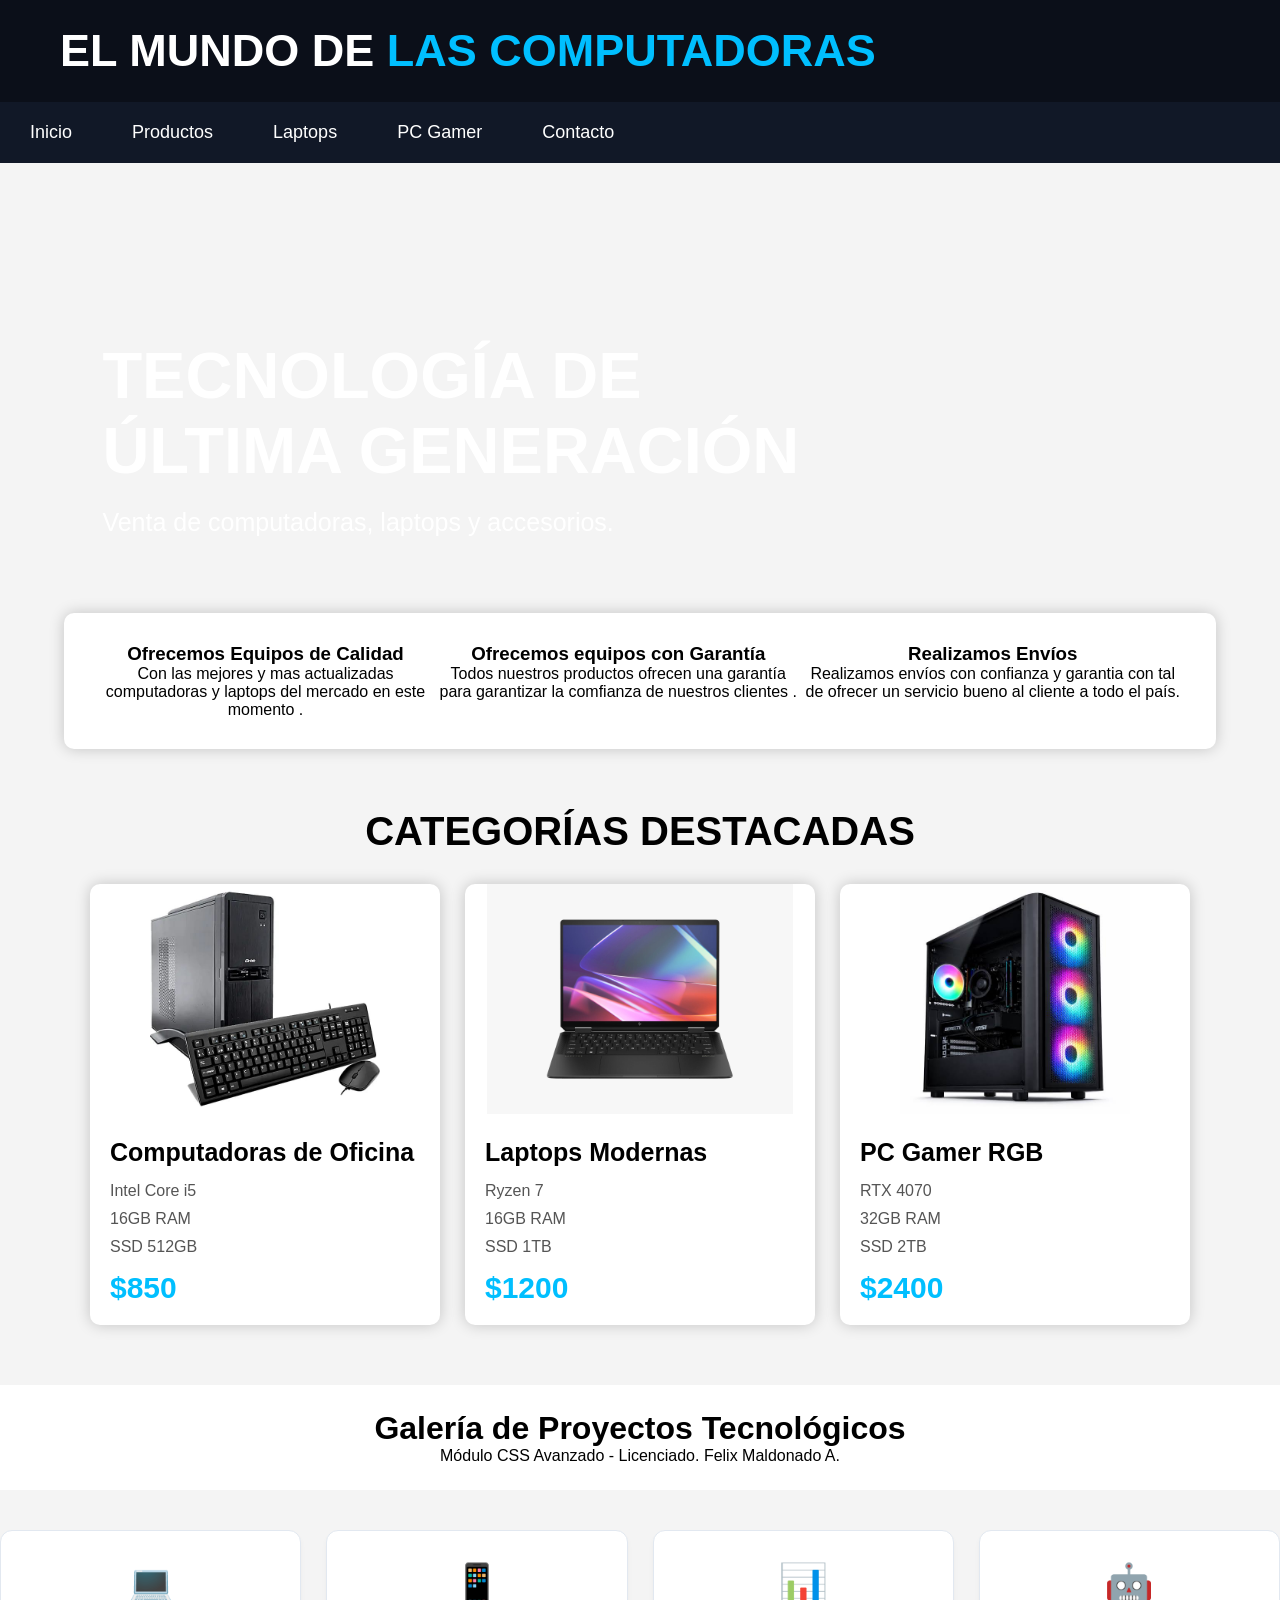
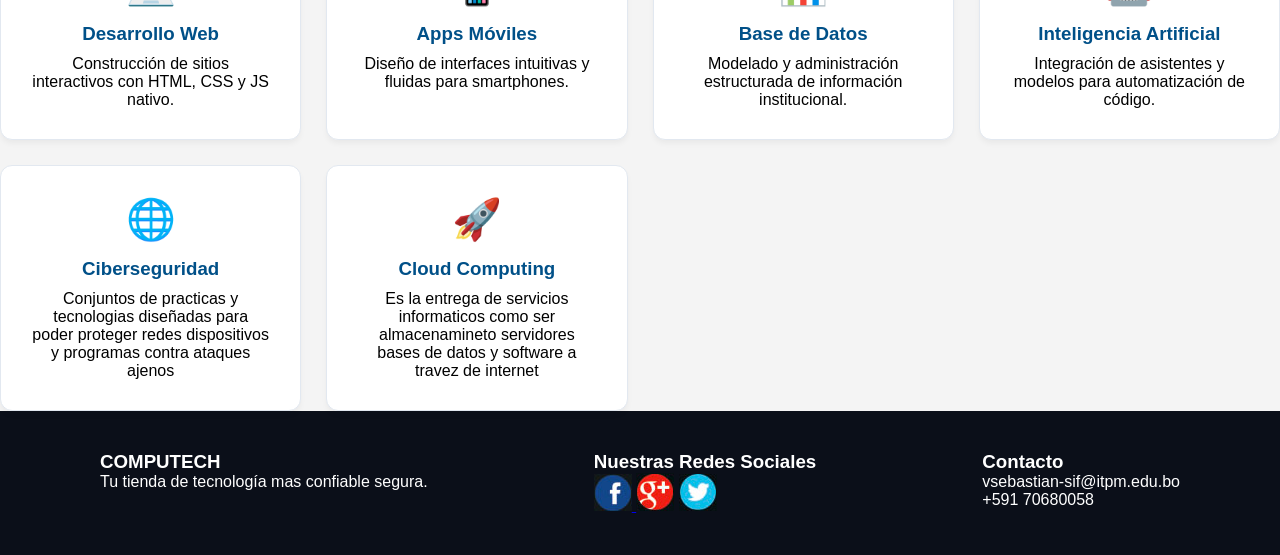
<file: index.html>
<!DOCTYPE html>
<html lang="es">
<head>

<meta charset="UTF-8">
<meta name="viewport" content="width=device-width, initial-scale=1.0">

<title>COMPUTECH</title>

<link rel="stylesheet" href="estilos.css">

</head>
<body>

<header>

    <div class="logo">
        EL MUNDO DE <span>LAS COMPUTADORAS</span>
    </div>

</header>

<nav>

<ul>

    <li><a href="index.html">Inicio</a></li>
    <li><a href="productos.html">Productos</a></li>
    <li><a href="laptops.html">Laptops</a></li>
    <li><a href="gamers.html">PC Gamer</a></li>
    <li><a href="contacto.html">Contacto</a></li>

</ul>

</nav>

<section class="banner">



<div class="texto-banner">

<h1>TECNOLOGÍA DE ÚLTIMA GENERACIÓN</h1>

<p>
Venta de computadoras, laptops y accesorios.
</p>



</div>

</section>

<section class="info">

<div class="info-box">

<h3> Ofrecemos Equipos de Calidad</h3>

<p>
 Con las mejores y mas actualizadas computadoras y laptops del mercado en este 
 momento .
</p>

</div>

<div class="info-box">

<h3> Ofrecemos equipos con Garantía</h3>

<p>
Todos nuestros productos ofrecen una  garantía para garantizar 
la comfianza de nuestros clientes .
</p>

</div>

<div class="info-box">

<h3> Realizamos Envíos</h3>

<p>
Realizamos envíos con confianza y garantia con tal
de ofrecer un servicio bueno al cliente  a todo el país.
</p>

</div>

</section>

<section class="titulo">

<h2>CATEGORÍAS DESTACADAS</h2>

</section>

<section class="contenedor">

<div class="card">

<img src="img/computadoramoderna.jpeg">

<div class="card-contenido">

<h3>Computadoras de Oficina</h3>

<p>Intel Core i5</p>
<p>16GB RAM</p>
<p>SSD 512GB</p>

<div class="precio">
$850
</div>



</div>

</div>

<div class="card">

<img src="img/laptop.jpeg">

<div class="card-contenido">

<h3>Laptops Modernas</h3>

<p>Ryzen 7</p>
<p>16GB RAM</p>
<p>SSD 1TB</p>

<div class="precio">
$1200
</div>



</div>

</div>

<div class="card">

<img src="img/pcgamer.jpeg">

<div class="card-contenido">

<h3>PC Gamer RGB</h3>

<p>RTX 4070</p>
<p>32GB RAM</p>
<p>SSD 2TB</p>

<div class="precio">
$2400
</div>


</div>

</div>

</section>
<header class="cabecera">
<h1>Galería de Proyectos Tecnológicos</h1>
<p>Módulo CSS Avanzado - Licenciado. Felix Maldonado A.</p>
</header>
<main class="contenedor-principal">
<section class="grid-proyectos">
<div class="tarjeta">
<div class="icono">💻</div>
<h3>Desarrollo Web</h3>
<p>Construcción de sitios interactivos con HTML, CSS y JS nativo.</p>
</div>
<div class="tarjeta">
<div class="icono">📱</div>
<h3>Apps Móviles</h3>
<p>Diseño de interfaces intuitivas y fluidas para smartphones.</p>
</div>
<div class="tarjeta">
<div class="icono">📊</div>
<h3>Base de Datos</h3>
<p>
Modelado y administración estructurada de información institucional.
</p>

</div>
<div class="tarjeta">
<div class="icono"> 🤖</div>
<h3>Inteligencia Artificial</h3>
<p>
Integración de asistentes y modelos para automatización de código.
</p>
</div>
<div class="tarjeta">
<div class="icono"> 🌐</div>
<h3>Ciberseguridad</h3>
<p>
Conjuntos de practicas y tecnologias diseñadas para poder
proteger redes dispositivos y programas contra ataques ajenos
</p>
</div>
<div class="tarjeta">
<div class="icono"> 🚀</div>
<h3>Cloud Computing</h3>
<p>
Es la entrega de servicios informaticos como ser almacenamineto servidores
bases de datos y software a travez de internet 
</p>
</div>
</section>
</main>
<footer>

<div class="footer-contenido">

<div>

<h3>COMPUTECH</h3>

<p>Tu tienda de tecnología mas confiable segura.</p>

</div>

<div>

<h3>Nuestras Redes Sociales </h3>

<a href="http://www.facebook.com"><img  src="img/facebook.jpg" alt=""> </a>
<a href="http://www.google.com"><img src="img/iconoGoogle.jpg" alt=""></a>
<a href="http://www.twitter.com"><img src="img/iconoTwitter.jpg" alt=""></a>
</div>

<div>

<h3>Contacto</h3>

<p>vsebastian-sif@itpm.edu.bo</p>
<p>+591 70680058</p>

</div>

</div>

</footer>

</body>
</html>
</file>
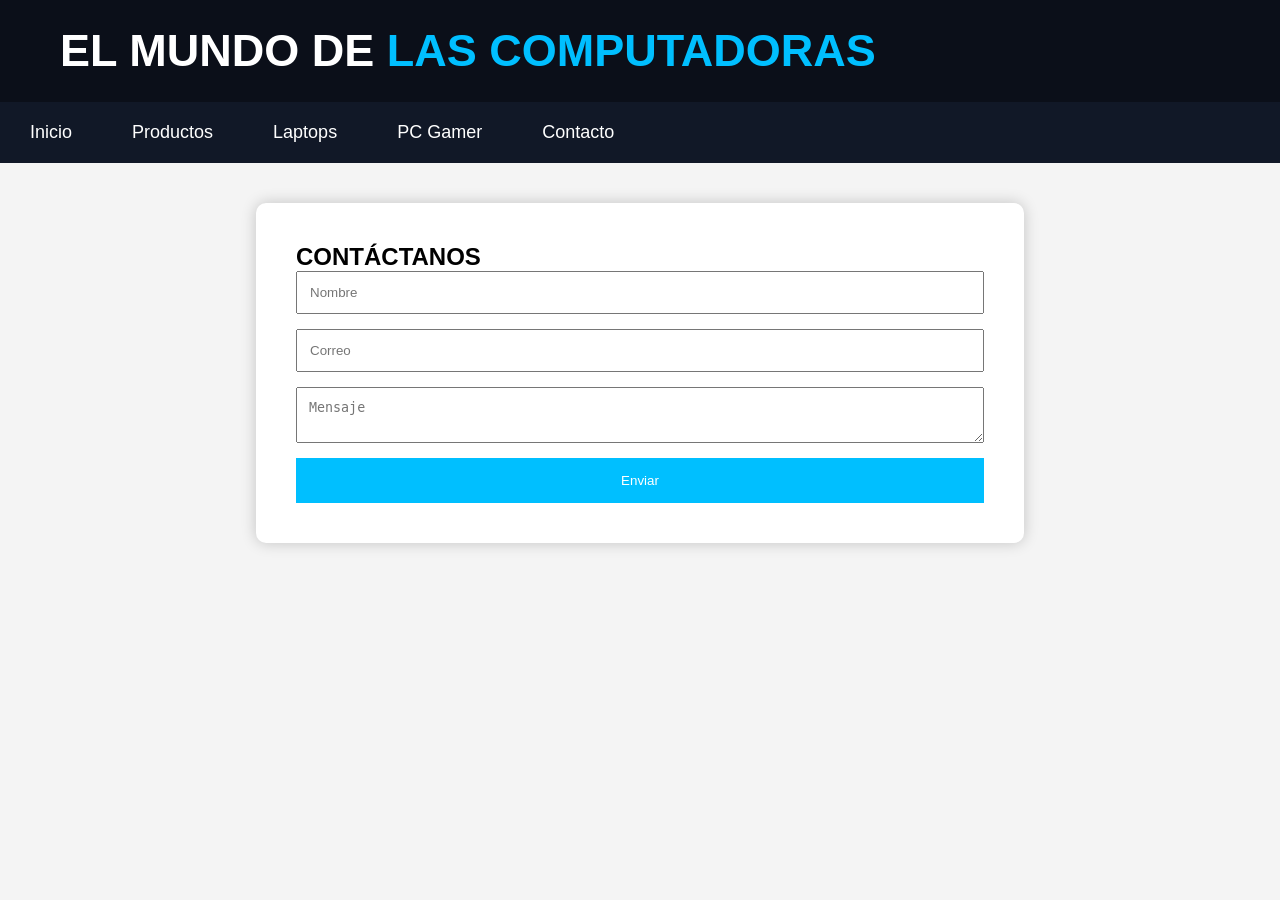
<file: contacto.html>
<!DOCTYPE html>
<html lang="es">
<head>

<meta charset="UTF-8">
<title>Contacto</title>

<link rel="stylesheet" href="estilos.css">

</head>
<body>

<header>

<div class="logo">
EL MUNDO DE <span>LAS COMPUTADORAS </span>
</div>

</header>

<nav>

<ul>

<li><a href="index.html">Inicio</a></li>
<li><a href="productos.html">Productos</a></li>
<li><a href="laptops.html">Laptops</a></li>
<li><a href="gamers.html">PC Gamer</a></li>
<li><a href="contacto.html">Contacto</a></li>

</ul>

</nav>

<section class="formulario">

<h2>CONTÁCTANOS</h2>

<form>

<input type="text" placeholder="Nombre">

<input type="email" placeholder="Correo">

<textarea placeholder="Mensaje"></textarea>

<button>
Enviar
</button>

</form>

</section>

</body>
</html>
</file>
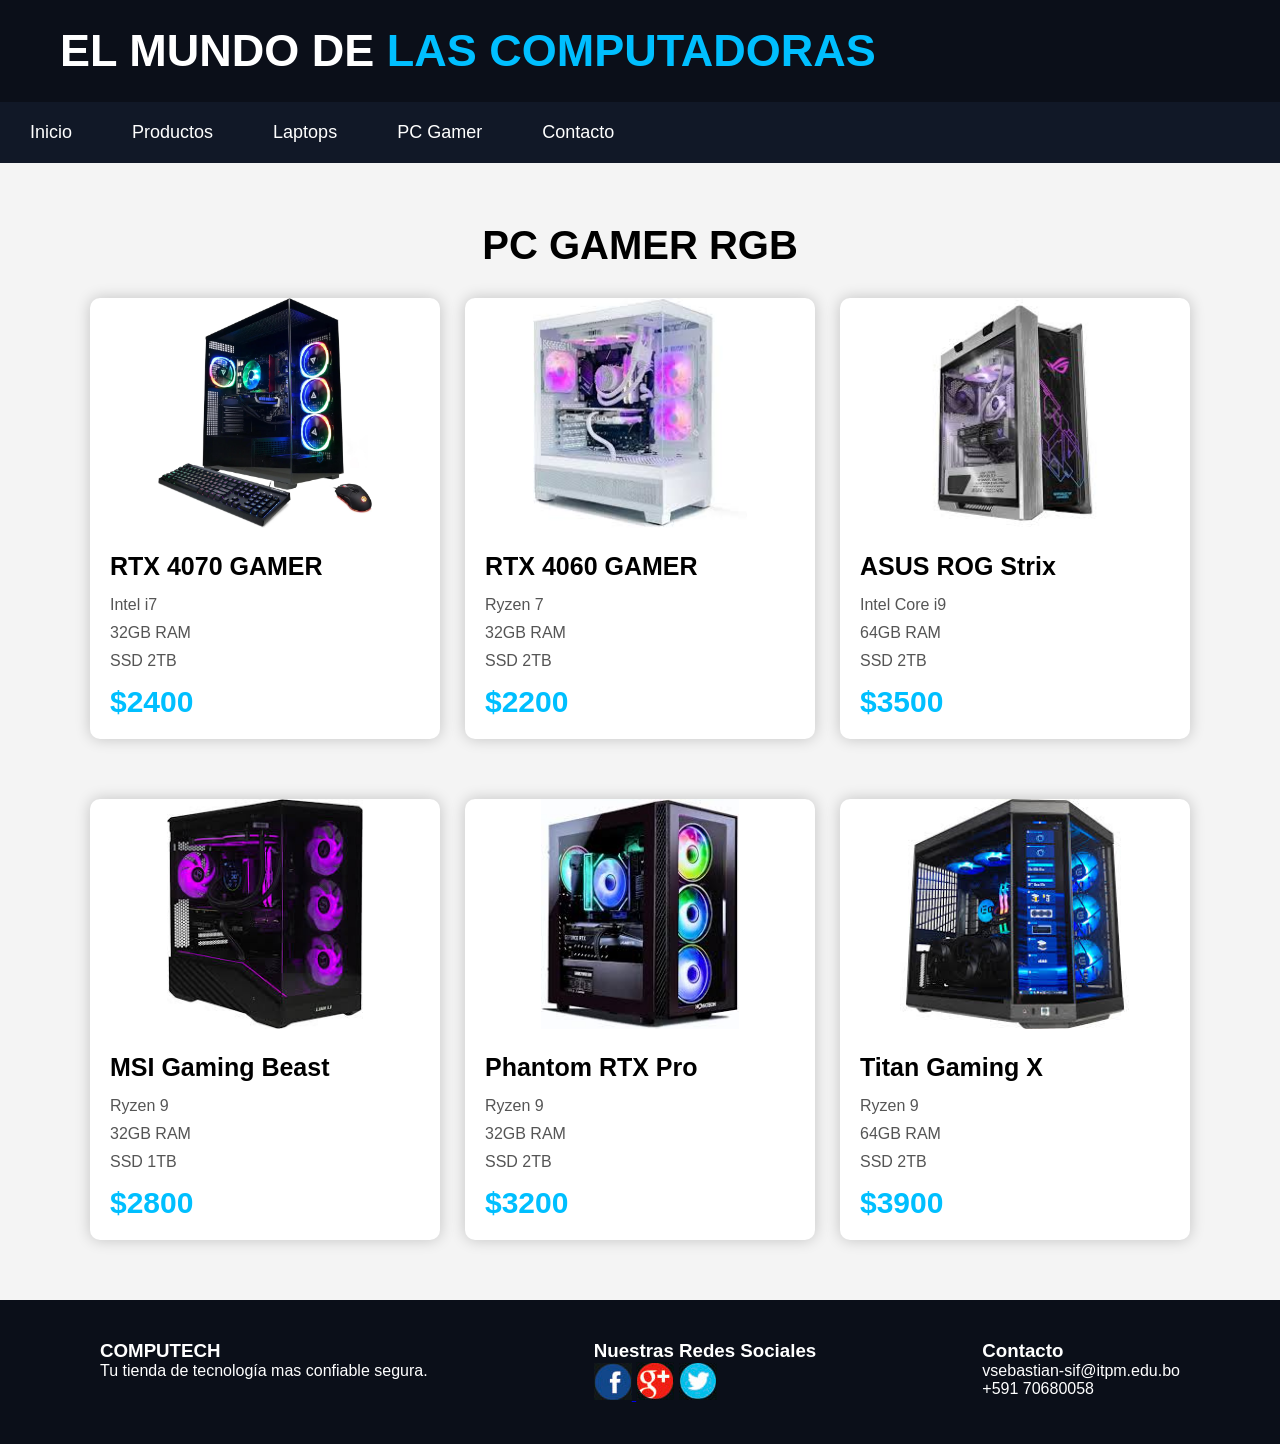
<file: gamers.html>
<!DOCTYPE html>
<html lang="es">
<head>

<meta charset="UTF-8">
<title>PC Gamer</title>

<link rel="stylesheet" href="estilos.css">

</head>
<body>

<header>

<div class="logo">
EL MUNDO DE <span>LAS COMPUTADORAS </span>
</div>

</header>

<nav>

<ul>

<li><a href="index.html">Inicio</a></li>
<li><a href="productos.html">Productos</a></li>
<li><a href="laptops.html">Laptops</a></li>
<li><a href="gamers.html">PC Gamer</a></li>
<li><a href="contacto.html">Contacto</a></li>

</ul>

</nav>

<section class="titulo">

<h2>PC GAMER RGB</h2>

</section>

<section class="contenedor">

<div class="card">

<img src="img/rtx.jpeg">

<div class="card-contenido">

<h3>RTX 4070 GAMER</h3>

<p>Intel i7</p>
<p>32GB RAM</p>
<p>SSD 2TB</p>

<div class="precio">
$2400
</div>

</div>

</div>
<div class="card">

<img src="img/pcgamer1.jfif">

<div class="card-contenido">

<h3>RTX 4060 GAMER</h3>

<p>Ryzen 7</p>
<p>32GB RAM</p>
<p>SSD 2TB</p>

<div class="precio">
$2200
</div>

</div>

</div> 
<div class="card">

<img src="img/pcgamer2.jfif">

<div class="card-contenido">

<h3>ASUS ROG Strix</h3>

<p>Intel  Core i9</p>
<p>64GB RAM</p>
<p>SSD 2TB</p>

<div class="precio">
$3500
</div>

</div>

</div>
</section> 
<section> 
    <section class="contenedor">

<div class="card">

<img src="img/pcgamer3.jfif">

<div class="card-contenido">

<h3>MSI Gaming Beast</h3>

<p>Ryzen 9</p>
<p>32GB RAM</p>
<p>SSD 1TB</p>

<div class="precio">
$2800
</div>

</div>

</div>


<div class="card">

<img src="img/pcgamer4.jfif">

<div class="card-contenido">

<h3>Phantom RTX Pro</h3>

<p>Ryzen 9</p>
<p>32GB RAM</p>
<p>SSD 2TB</p>

<div class="precio">
$3200
</div>

</div>

</div>


<div class="card">

<img src="img/pcgamer5.jfif">

<div class="card-contenido">

<h3>Titan Gaming X</h3>

<p>Ryzen 9</p>
<p>64GB RAM</p>
<p>SSD 2TB</p>

<div class="precio">
$3900
</div>

</div>

</div>
</section>
<footer>

<div class="footer-contenido">

<div>

<h3>COMPUTECH</h3>

<p>Tu tienda de tecnología mas confiable segura.</p>

</div>

<div>

<h3>Nuestras Redes Sociales </h3>

<a href="http://www.facebook.com"><img  src="img/facebook.jpg" alt=""> </a>
<a href="http://www.google.com"><img src="img/iconoGoogle.jpg" alt=""></a>
<a href="http://www.twitter.com"><img src="img/iconoTwitter.jpg" alt=""></a>

</div>

<div>

<h3>Contacto</h3>

<p>vsebastian-sif@itpm.edu.bo</p>
<p>+591 70680058</p>

</div>

</div>

</footer>

</body>
</html>
</file>
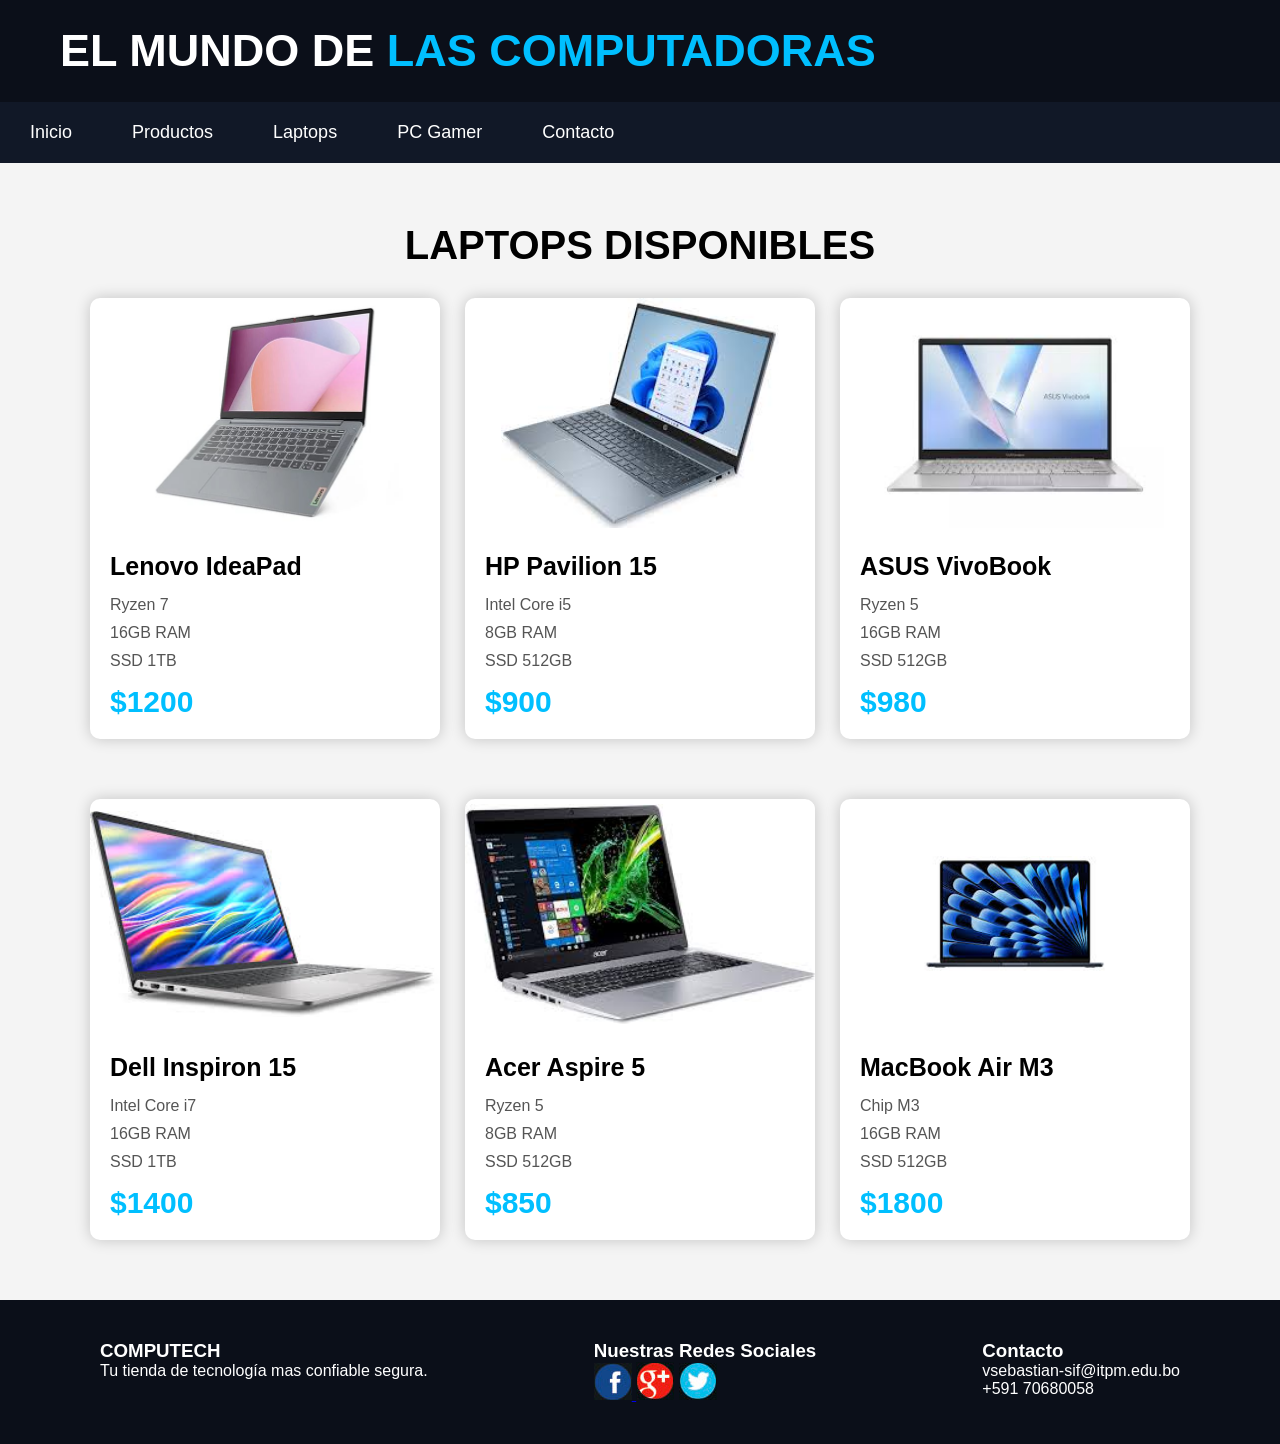
<file: laptops.html>
<!DOCTYPE html>
<html lang="es">
<head>

<meta charset="UTF-8">
<title>Laptops</title>

<link rel="stylesheet" href="estilos.css">

</head>
<body>

<header>

<div class="logo">
EL MUNDO DE <span>LAS COMPUTADORAS </span>
</div>

</header>

<nav>

<ul>

<li><a href="index.html">Inicio</a></li>
<li><a href="productos.html">Productos</a></li>
<li><a href="laptops.html">Laptops</a></li>
<li><a href="gamers.html">PC Gamer</a></li>
<li><a href="contacto.html">Contacto</a></li>

</ul>

</nav>

<section class="titulo">

<h2>LAPTOPS DISPONIBLES</h2>

</section>

<section class="contenedor">

<div class="card">

<img src="img/lenovo.jpeg">

<div class="card-contenido">

<h3>Lenovo IdeaPad</h3>

<p>Ryzen 7</p>
<p>16GB RAM</p>
<p>SSD 1TB</p>

<div class="precio">
$1200
</div>

</div>

</div>
<div class="card">

<img src="img/laptop1.jfif">

<div class="card-contenido">

<h3>HP Pavilion 15 </h3>

<p>Intel Core i5</p>
<p>8GB RAM</p>
<p>SSD 512GB</p>

<div class="precio">
$900  
</div>

</div>

</div> 
<div class="card">

<img src="img/laptop2.jfif">

<div class="card-contenido">

<h3>ASUS VivoBook</h3>

<p>Ryzen 5</p>
<p>16GB RAM</p>
<p>SSD 512GB</p>

<div class="precio">
$980
</div>

</div>

</div>
</section>
<section>
   <section class="contenedor">

<div class="card">

<img src="img/laptop3.jfif">

<div class="card-contenido">

<h3>Dell Inspiron 15</h3>

<p>Intel Core i7</p>
<p>16GB RAM</p>
<p>SSD 1TB</p>

<div class="precio">
$1400
</div>

</div>

</div>


<div class="card">

<img src="img/laptop4.jfif">

<div class="card-contenido">

<h3>Acer Aspire 5</h3>

<p>Ryzen 5</p>
<p>8GB RAM</p>
<p>SSD 512GB</p>

<div class="precio">
$850
</div>

</div>

</div>


<div class="card">

<img src="img/laptop5.jfif">

<div class="card-contenido">

<h3>MacBook Air M3</h3>

<p>Chip M3</p>
<p>16GB RAM</p>
<p>SSD 512GB</p>

<div class="precio">
$1800
</div>

</div>

</div>
</section>
<footer>

<div class="footer-contenido">

<div>

<h3>COMPUTECH</h3>

<p>Tu tienda de tecnología mas confiable segura.</p>

</div>

<div>

<h3>Nuestras Redes Sociales</h3>

<a href="http://www.facebook.com"><img  src="img/facebook.jpg" alt=""> </a>
<a href="http://www.google.com"><img src="img/iconoGoogle.jpg" alt=""></a>
<a href="http://www.twitter.com"><img src="img/iconoTwitter.jpg" alt=""></a>

</div>

<div>

<h3>Contacto</h3>

<p>vsebastian-sif@itpm.edu.bo</p>
<p>+591 70680058</p>

</div>

</div>

</footer>

</body>
</html>
</file>
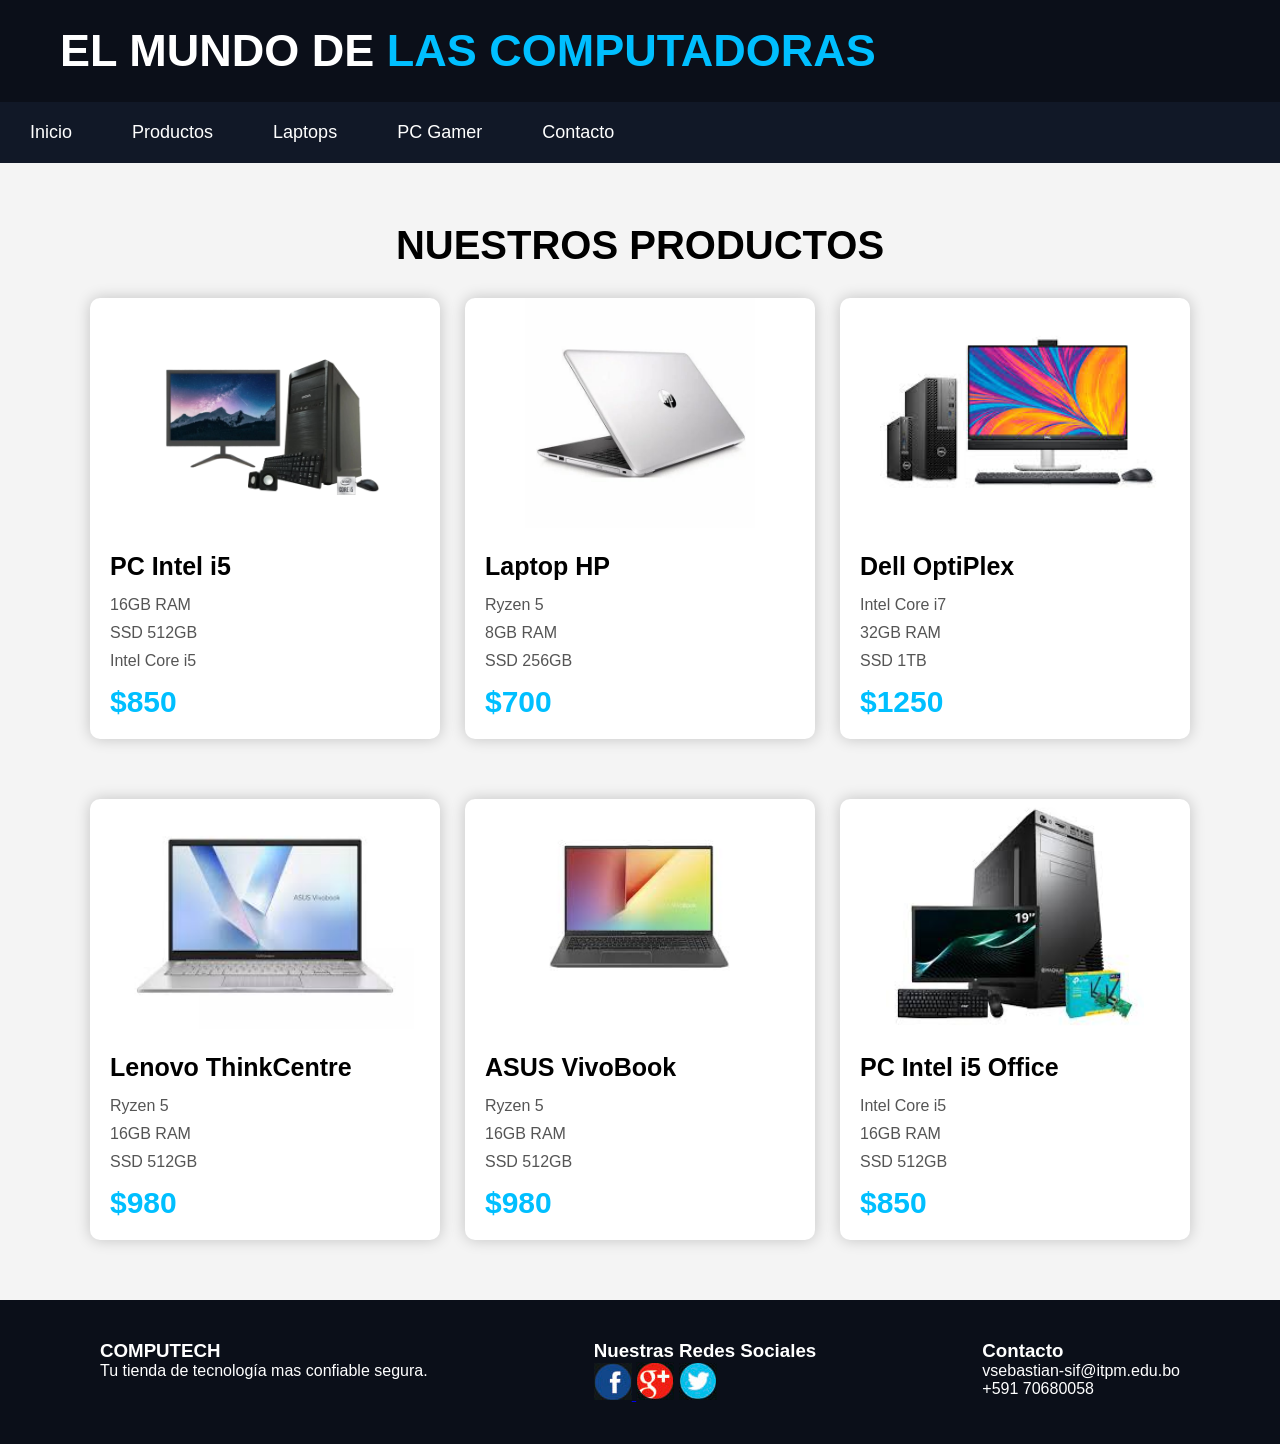
<file: productos.html>
<!DOCTYPE html>
<html lang="es">
<head>

<meta charset="UTF-8">
<title>Productos</title>

<link rel="stylesheet" href="estilos.css">

</head>
<body>

<header>

<div class="logo">
EL MUNDO DE <span>LAS COMPUTADORAS </span> 

</div>

</header>

<nav>

<ul>

<li><a href="index.html">Inicio</a></li>
<li><a href="productos.html">Productos</a></li>
<li><a href="laptops.html">Laptops</a></li>
<li><a href="gamers.html">PC Gamer</a></li>
<li><a href="contacto.html">Contacto</a></li>

</ul>

</nav>

<section class="titulo">

<h2>NUESTROS PRODUCTOS</h2>

</section>

<section class="contenedor">

<div class="card">

<img src="img/pcintelcore.jpeg">

<div class="card-contenido">

<h3>PC Intel i5</h3>

<p>16GB RAM</p>
<p>SSD 512GB</p>
<p>Intel Core i5</p>

<div class="precio">
$850
</div>

</div>

</div>

<div class="card">

<img src="img/laptophp.jpeg">

<div class="card-contenido">

<h3>Laptop HP</h3>

<p>Ryzen 5</p>
<p>8GB RAM</p>
<p>SSD 256GB</p>

<div class="precio">
$700
</div>

</div>


</div> 
<div class="card">

<img src="img/productos1.jfif">

<div class="card-contenido">

<h3>Dell OptiPlex</h3>

<p>Intel Core i7</p>
<p>32GB RAM</p>
<p>SSD 1TB</p>

<div class="precio">
$1250
</div>

</div>


</section>
<section>
   <section class="contenedor">

<div class="card">

<img src="img/laptop2.jfif">

<div class="card-contenido">

<h3>Lenovo ThinkCentre</h3>

<p>Ryzen 5</p>
<p>16GB RAM</p>
<p>SSD 512GB</p>

<div class="precio">
$980
</div>

</div> 
</div> 
<div class="card">

<img src="img/productos3.jfif">

<div class="card-contenido">

<h3>ASUS VivoBook</h3>

<p>Ryzen 5</p>
<p>16GB RAM</p>
<p>SSD 512GB</p>

<div class="precio">
$980
</div>

</div> 
</div> 
<div class="card">

<img src="img/productos4.jfif">

<div class="card-contenido">

<h3>PC Intel i5 Office</h3>
<p>Intel Core i5</p>
<p>16GB RAM</p>
<p>SSD 512GB</p>

<div class="precio">
$850
</div>

</div>
 
</section>
<footer>

<div class="footer-contenido">

<div>

<h3>COMPUTECH</h3>

<p>Tu tienda de tecnología mas confiable segura.</p>

</div>

<div>

<h3>Nuestras Redes Sociales </h3>

<a href="http://www.facebook.com"><img  src="img/facebook.jpg" alt=""> </a>
<a href="http://www.google.com"><img src="img/iconoGoogle.jpg" alt=""></a>
<a href="http://www.twitter.com"><img src="img/iconoTwitter.jpg" alt=""></a>
</div>

<div>

<h3>Contacto</h3>

<p>vsebastian-sif@itpm.edu.bo</p>
<p>+591 70680058</p>

</div>

</div>

</footer>


</body>
</html>
</file>
<file: estilos.css>
*{
    margin:0;
    padding:0;
    box-sizing:border-box;
}

body{
    font-family:Arial, Helvetica, sans-serif;
    background:#f4f4f4;
}

/* HEADER */

header{
    background:#0b0f19;
    padding:25px 60px;
    
    
}

.logo{
    color:white;
    font-size:45px;
    font-weight:bold;
}

.logo span{
    color:#00bfff;
}


/* MENU */

nav{
    background:#111827;
}

nav ul{
    list-style:none;
    display:flex;
}

nav ul li a{
    color:white;
    text-decoration:none;
    padding:20px 30px;
    display:block;
    transition:0.3s;
    font-size:18px;
}

nav ul li a:hover{
    background:#00bfff;
}

/* BANNER */

.banner{
    position:relative; 
    background-size: cover;
    background-repeat: no-repeat;
    background-position: center;
    width: 100%;
    height: 500px;
    display: flex;
    justify-content: space-around;
    align-items: center;
    padding: 20px;
    box-sizing: border-box;
      animation: cambiar  6s ease-in-out infinite;
}
@keyframes cambiar{
    0% , 20%{background-image:url(img/slide1.jpeg);}
	25% , 45%{background-image:url(img/slide2.jpeg);}
    50%, 70%{background-image: url(img/slide4.jpeg);}
	75% , 95%{background-image:url(img/WhatsApp\ Image\ 2026-05-22\ at\ 10.07.29\ PM.jpeg);}
	100%{background-image:url(img/slide3.jpeg);}
}
.banner img{
    width:100%;
    height:500px;
    object-fit:cover;
    filter:brightness(50%);
   
}


.texto-banner{
    position:absolute;
    top:35%;
    left:8%;
    color:white;
}

.texto-banner h1{
    font-size:65px;
    width:700px;
    margin-bottom:20px;
}

.texto-banner p{
    font-size:25px;
    margin-bottom:25px;
}

.boton{
    display:inline-block;
    background:#00bfff;
    color:white;
    padding:15px 30px;
    text-decoration:none;
    border-radius:5px;
}

/* INFO */

.info{
    width:90%;
    margin:auto;
    background:white;
    display:flex;
    justify-content:space-around;
    padding:30px;
    margin-top:-50px;
    position:relative;
    border-radius:10px;
    box-shadow:0px 0px 15px rgba(0,0,0,0.2);
}

.info-box{
    text-align:center;
}

/* TITULO */

.titulo{
    text-align:center;
    padding:60px 20px 30px;
}

.titulo h2{
    font-size:40px;
}

/* CONTENEDOR */

.contenedor{
    width:90%;
    margin:auto;
    display:flex;
    gap:25px;
    justify-content:center;
    padding-bottom:60px;
    align-items:center;
    
}

/* CARDS */

.card{
    background:white;
    width:350px;
    border-radius:10px;
    overflow:hidden;
    box-shadow:0px 0px 15px rgba(0,0,0,0.2);
    transition:0.3s;
}

.card:hover{
    transform:translateY(-10px);
}

.card img{
    width: 100%;
    height: 230px;
    object-fit:contain;
}

.card-contenido{
    padding:20px;
}

.card h3{
    margin-bottom:15px;
    font-size:25px;
}

.card p{
    color:#555;
    margin-bottom:10px;
}

.precio{
    color:#00bfff;
    font-size:30px;
    font-weight:bold;
    margin-top:15px;
}

/* FORMULARIO */

.formulario{
    width:60%;
    margin:auto;
    background:white;
    padding:40px;
    margin-top:40px;
    border-radius:10px;
    box-shadow:0px 0px 15px rgba(0,0,0,0.2);
}

form{
    display:flex;
    flex-direction:column;
}

input,
textarea{
    padding:12px;
    margin-bottom:15px;
}

button{
    background:#00bfff;
    color:white;
    border:none;
    padding:15px;
    cursor:pointer;
}

/* FOOTER */

footer{
    background:#0b0f19;
    color:white;
    padding:40px;
}

.footer-contenido{
    width:90%;
    margin:auto;
    display:flex;
    justify-content:space-between;
}

/* RESPONSIVE */

@media(max-width:768px){

    nav ul{
        flex-direction:column;
    }

    .contenedor{
        flex-direction:column;
        align-items:center;
    }

    .texto-banner h1{
        font-size:40px;
        width:100%;
    }

    .info{
        flex-direction:column;
        gap:20px;
    }

    .formulario{
        width:90%;
    }

}
#bottom ul li ul li:first-child{
	background:url(../img/facebook.jpg);
	background-size:cover;
	}
	
#bottom ul li ul li:nth-child(2){
	background:url(../img/iconoGoogle.jpg);
	background-size:cover;
	}

.cabecera {
text-align: center;
margin-bottom: 40px;
background-color: white;
}
/* ==========================================
CONTENIDO 3.9: ESTRUCTURA CON CSS GRID
========================================== */
.grid-proyectos {
display: grid;
/* Creamos 4 columnas exactamente iguales utilizando fracciones (fr) */
grid-template-columns: 1fr 1fr 1fr 1fr;
/* Espaciado de separación limpia entre las tarjetas */
gap: 25px;

}
/* Estilos base de las tarjetas hijas */
.tarjeta {
background-color: #ffffff;
padding: 30px;
border-radius: 12px;
text-align: center;

border: 1px solid #e2e8f0;
box-shadow: 0 4px 6px -1px rgba(0, 0, 0, 0.05);
/* ==========================================
CONTENIDO 3.10: ANIMACIÓN (TRANSICIÓN)
========================================== */
/* Le indicamos a la tarjeta que cualquier cambio visual dure 0.3 segundos de forma
suave */
transition:
transform 0.3s ease,
box-shadow 0.3s ease,
background-color 0.3s ease;
}
.tarjeta .icono {
font-size: 40px;
margin-bottom: 15px;
}
.tarjeta h3 {
color: #005088; /* Azul institucional */
margin-bottom: 10px;
}
/* Efecto interactivo al pasar el cursor por encima de la tarjeta */
.tarjeta:hover {
transform: translateY(-10px); /* Eleva la tarjeta sutilmente hacia arriba */
box-shadow: 0 20px 25px -5px rgba(0, 0, 0, 0.1); /* Intensifica la sombra */
background-color: #f8fafc; /* Cambia ligeramente el tono de fondo */
cursor: pointer;
border-color: #11caa0;
}
/* ==========================================
CONTENIDO 3.11: RESPONSIVE DESIGN (MEDIA QUERIES)
========================================== */
/* CONFIGURACIÓN PARA TABLETS (Pantallas menores a 992px de ancho) */
@media (max-width: 992px) {
.grid-proyectos {
/* Reducimos de 4 columnas a solo 2 columnas */
grid-template-columns: 1fr 1fr;
}
}
/* CONFIGURACIÓN PARA CELULARES (Pantallas menores a 600px de ancho) */
@media (max-width: 600px) {
.grid-proyectos {

/* Reducimos la rejilla a 1 sola columna vertical */
grid-template-columns: 1fr;
gap: 15px; /* Achicamos la separación para aprovechar pantalla */
}
body {
padding: 10px; /* Reducimos el margen del cuerpo en móviles */
}
}
</file>
